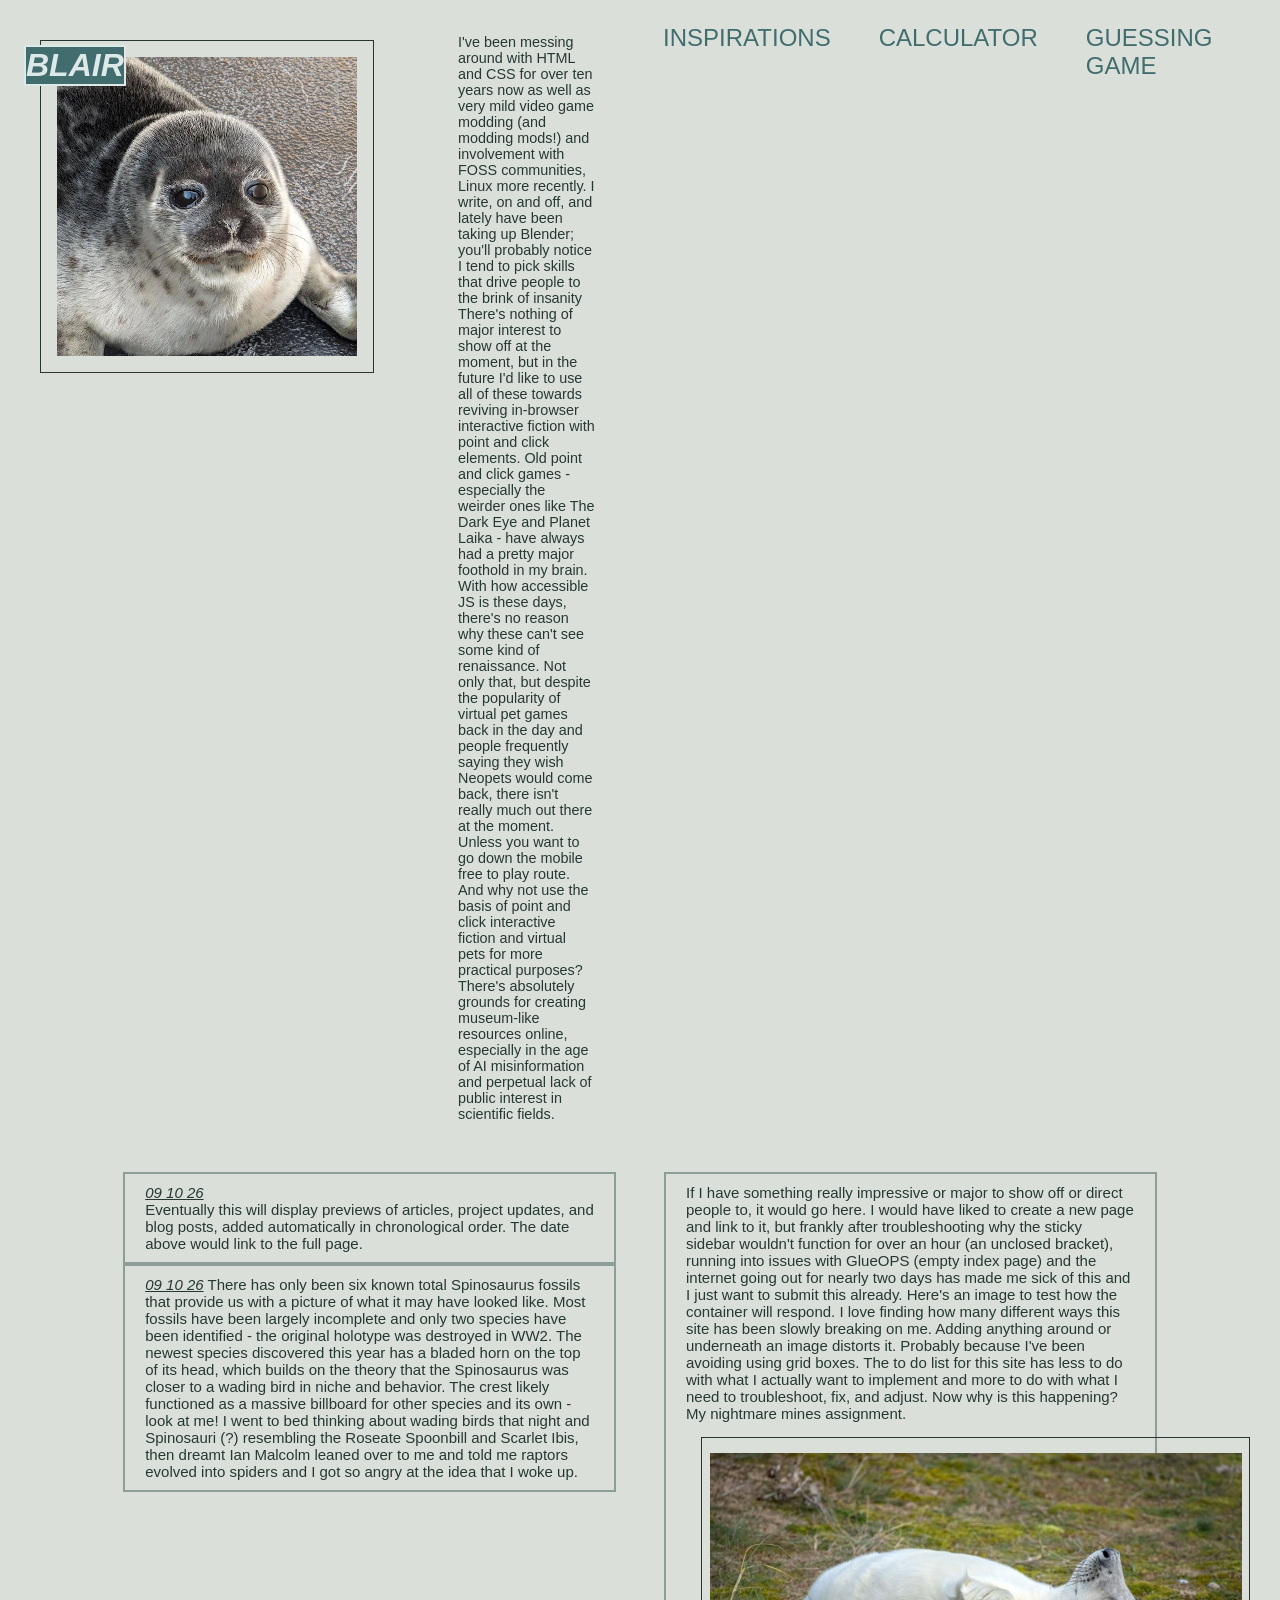
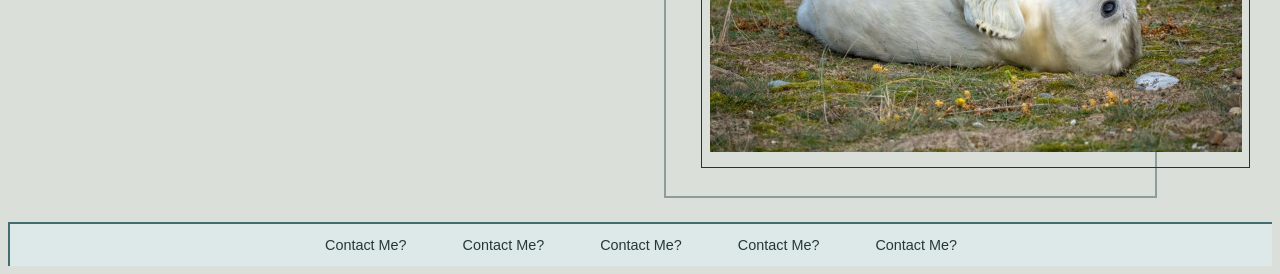
<file: index.html>
<!doctype html>
<html lang="en-US">
<head>
    <meta charset="UTF-8">
    <meta name="viewport" content="width=device-width, initial-scale=1.0" />
    <title>COSC 1350</title>
    <link rel="stylesheet" href="style.css">
</head>
<body>
    <header>
    <div class="heading">
    <div>
        <h1>BLAIR</h1>
        <img
        src="images\yup_face.png"
        alt="A grey and white ringed seal is lying on the ground with the impression of unfocused eyes and a pleasant smile."
        width="300"
        height="299"/></div>
    <div><p>I've been messing around with HTML and CSS for over ten years now as well as very mild video game modding (and modding mods!) and involvement with FOSS communities, Linux more recently. I write, on and off, and lately have been taking up Blender; you'll probably notice I tend to pick skills that drive people to the brink of insanity There's nothing of major interest to show off at the moment, but in the future I'd like to use all of these towards reviving in-browser interactive fiction with point and click elements. Old point and click games - especially the weirder ones like The Dark Eye and Planet Laika - have always had a pretty major foothold in my brain. With how accessible JS is these days, there's no reason why these can't see some kind of renaissance. Not only that, but despite the popularity of virtual pet games back in the day and people frequently saying they wish Neopets would come back, there isn't really much out there at the moment. Unless you want to go down the mobile free to play route. And why not use the basis of point and click interactive fiction and virtual pets for more practical purposes? There's absolutely grounds for creating museum-like resources online, especially in the age of AI misinformation and perpetual lack of public interest in scientific fields.</p></div>
    <div><a href ="inspiration.html">INSPIRATIONS</a></div>
    <div><a href ="calculator.html">CALCULATOR</a></div>
    <div><a href ="guessGame.html">GUESSING GAME</a></div>
    </header>  
    </div>

<main>
    <div class="landing">
        <div>
        <p><span>09 10 26</span>
            <br>
            Eventually this will display previews of articles, project updates, and blog posts, added automatically in chronological order. The date above would link to the full page.</p>
        <p><span>09 10 26</span>
            There has only been six known total Spinosaurus fossils that provide us with a picture of what it may have looked like. Most fossils have been largely incomplete and only two species have been identified - the original holotype was destroyed in WW2. The newest species discovered this year has a bladed horn on the top of its head, which builds on the theory that the Spinosaurus was closer to a wading bird in niche and behavior. The crest likely functioned as a massive billboard for other species and its own - look at me! I went to bed thinking about wading birds that night and Spinosauri (?) resembling the Roseate Spoonbill and Scarlet Ibis, then dreamt Ian Malcolm leaned over to me and told me raptors evolved into spiders and I got so angry at the idea that I woke up.</p>
        </div>
        <div><p>If I have something really impressive or major to show off or direct people to, it would go here. I would have liked to create a new page and link to it, but frankly after troubleshooting why the sticky sidebar wouldn't function for over an hour (an unclosed bracket), running into issues with GlueOPS (empty index page) and the internet going out for nearly two days has made me sick of this and I just want to submit this already. Here's an image to test how the container will respond. I love finding how many different ways this site has been slowly breaking on me. Adding anything around or underneath an image distorts it. Probably because I've been avoiding using grid boxes. The to do list for this site has less to do with what I actually want to implement and more to do with what I need to troubleshoot, fix, and adjust. Now why is this happening? My nightmare mines assignment.
        <img src="images\eraserhead_baby.png"
            alt="A white seal pup lying on its back. The figure resembles eraser head baby."
            height="532"
            width="299">
        </p>
        </div>
    </div>
</main>

<footer>
<div class="footing">
    <p><a href="mailto:blairhuxtable@westernwyoming.edu">Contact Me?</a></p>
    <p><a href="mailto:blairhuxtable@westernwyoming.edu">Contact Me?</a></p>
    <p><a href="mailto:blairhuxtable@westernwyoming.edu">Contact Me?</a></p>
    <p><a href="mailto:blairhuxtable@westernwyoming.edu">Contact Me?</a></p>
    <p><a href="mailto:blairhuxtable@westernwyoming.edu">Contact Me?</a></p>
</div>
</footer>
</main>
</body>
</html>
</file>
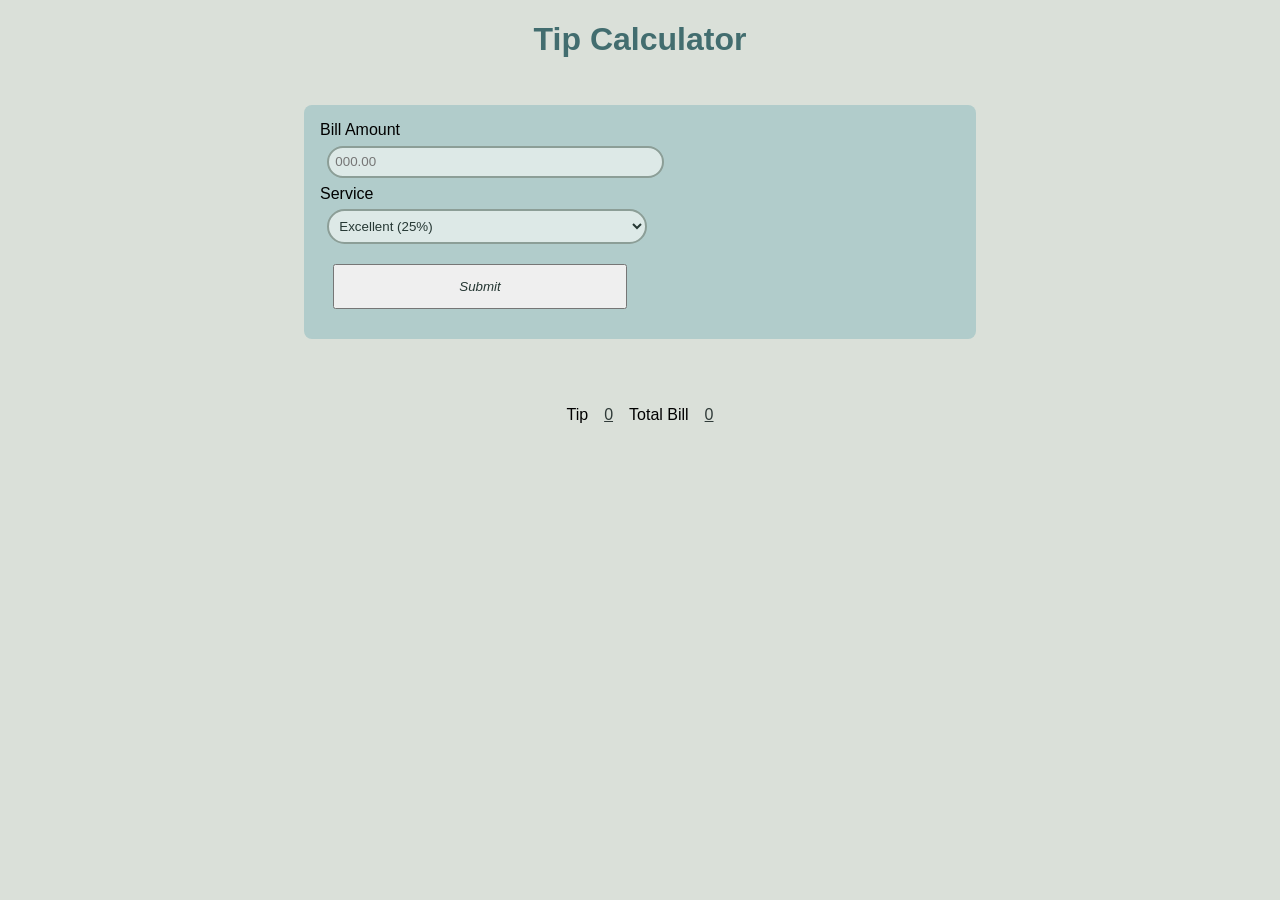
<file: calculator.html>
<!doctype html>
<html lang="en-US">
<head>
    <meta charset="UTF-8">
    <meta name="viewport" content="width=device-width, initial-scale=1.0" />
    <title>COSC 1350</title>
    <link rel="stylesheet" href="calculatorstyle.css">
</head>
<body>

<main>
    <h1>Tip Calculator</h1>

    <div class ="calculator">
    <form action="" id="tipCalc" method="get" onsubmit="tipCalc(event)" onsubmit="return tipCalc()">
        <div class="billamt">
            <label for="Bill Amount">Bill Amount</label><br>
            <input type="number" step="0.01" id="billamt" name="billamnt" placeholder="000.00" required/>
        </div><br>

        <div class="service">
            <label for="Service">Service</label><br>
            <select id="service" name="service" required><br>
                <option value="excellent">Excellent (25%)</option>
                <option value="good">Good (20%)</option>
                <option value="fair">Fair (15%)</option>
                <option value="poor">Poor (10%)</option>
            </select>
        </div><br>

        <button type="submit">Submit</button>
    </form><br>
    
    <div class="output">
        <output form="tipCalc" id="output" name="output" for="billamt+service">
            <label for="tip">Tip</label>
            <p id="tipAmt">0</p>
            <label for="totalBill">Total Bill</label>
            <p id="totalBill">0</p></output>
        </div>
        
</main>
</body>
<script src="calculator.js" defer></script>
</html>
</file>
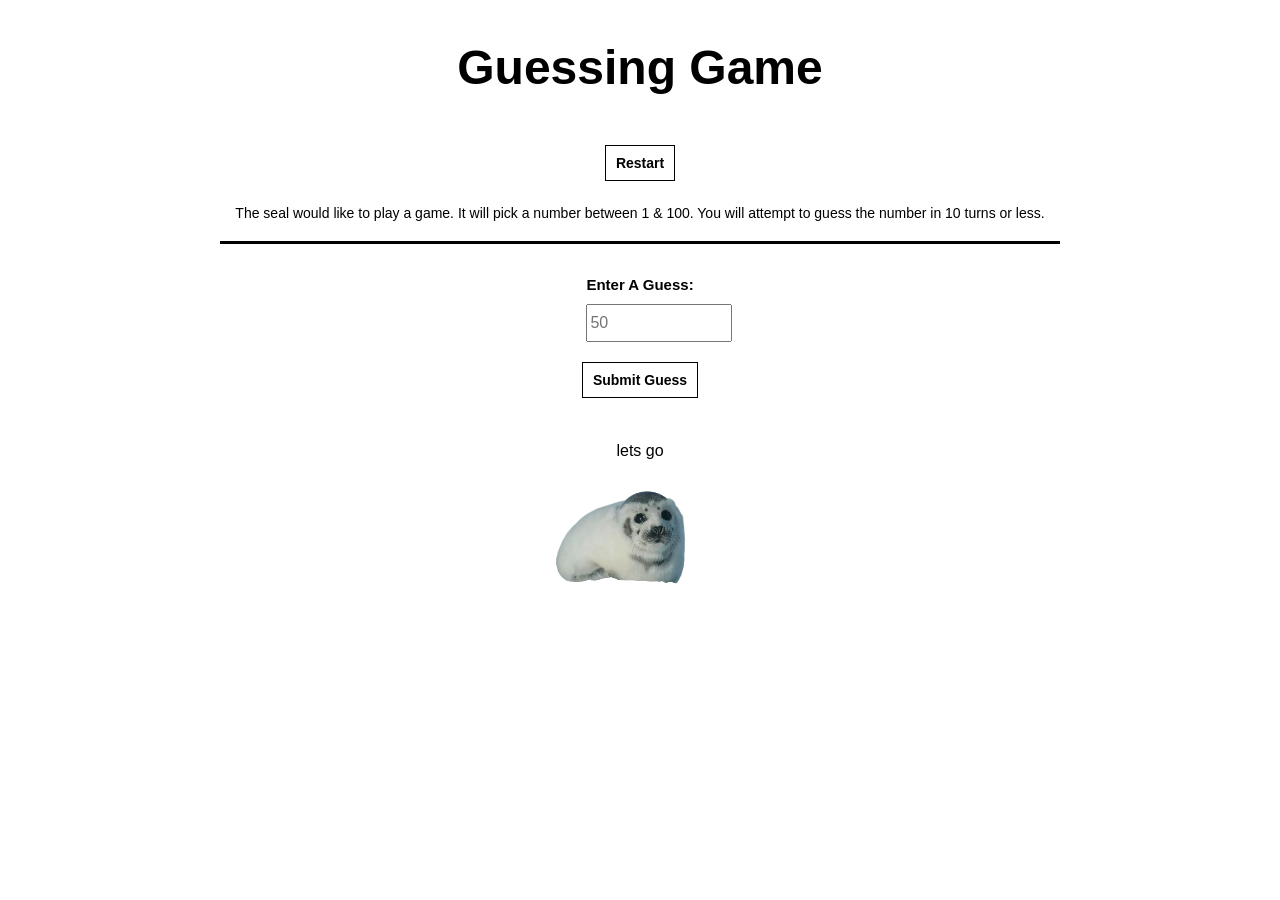
<file: guessGame.html>
<!DOCTYPE html>
<html lang="en">
<head>
    <meta charset="UTF-8">
    <meta name="viewport" content="width=device-width, initial-scale=1.0">
    <title>Guessing Game</title>
    <link rel="stylesheet" href="guessStyle.css">
</head>
<body>
    <h1>Guessing Game</h1>
    <br>
            <button action="" onclick="restartGuess()" id="restart" name="restart" onsubmit="restartGuess(event)">Restart</button>
        <p>The seal would like to play a game. It will pick a number between 1 & 100. You will attempt to guess the number in 10 turns or less.</p>
    <br>
    <form action="" method="get" id="guessGame" onsubmit="guessNumber(event)" onsubmit="return guessNumber()" onclick="sealComment(event)" onclick="">
        <label for="Number Guessing Game">Enter A Guess:</label><br>
        <input type="number" id="guess" name="guess" placeholder="50" min="1" max="100" required/>
        <button type="submit" id="submit" name="submit">Submit Guess</button>
    </form>
    <br>
    <p onclick="" id="sealSpeaking">lets go</p>
        <img id="sealimg" src="images\bald_baby.png"
    alt="a molting baby seal. the coat is white and the top of its head is grey, looking as if the seal is balding."
    width="148"
    height="100">
    <p id="numberInput"></p>
</body>
<script src="guessScript.js" defer></script>
</html>
</file>
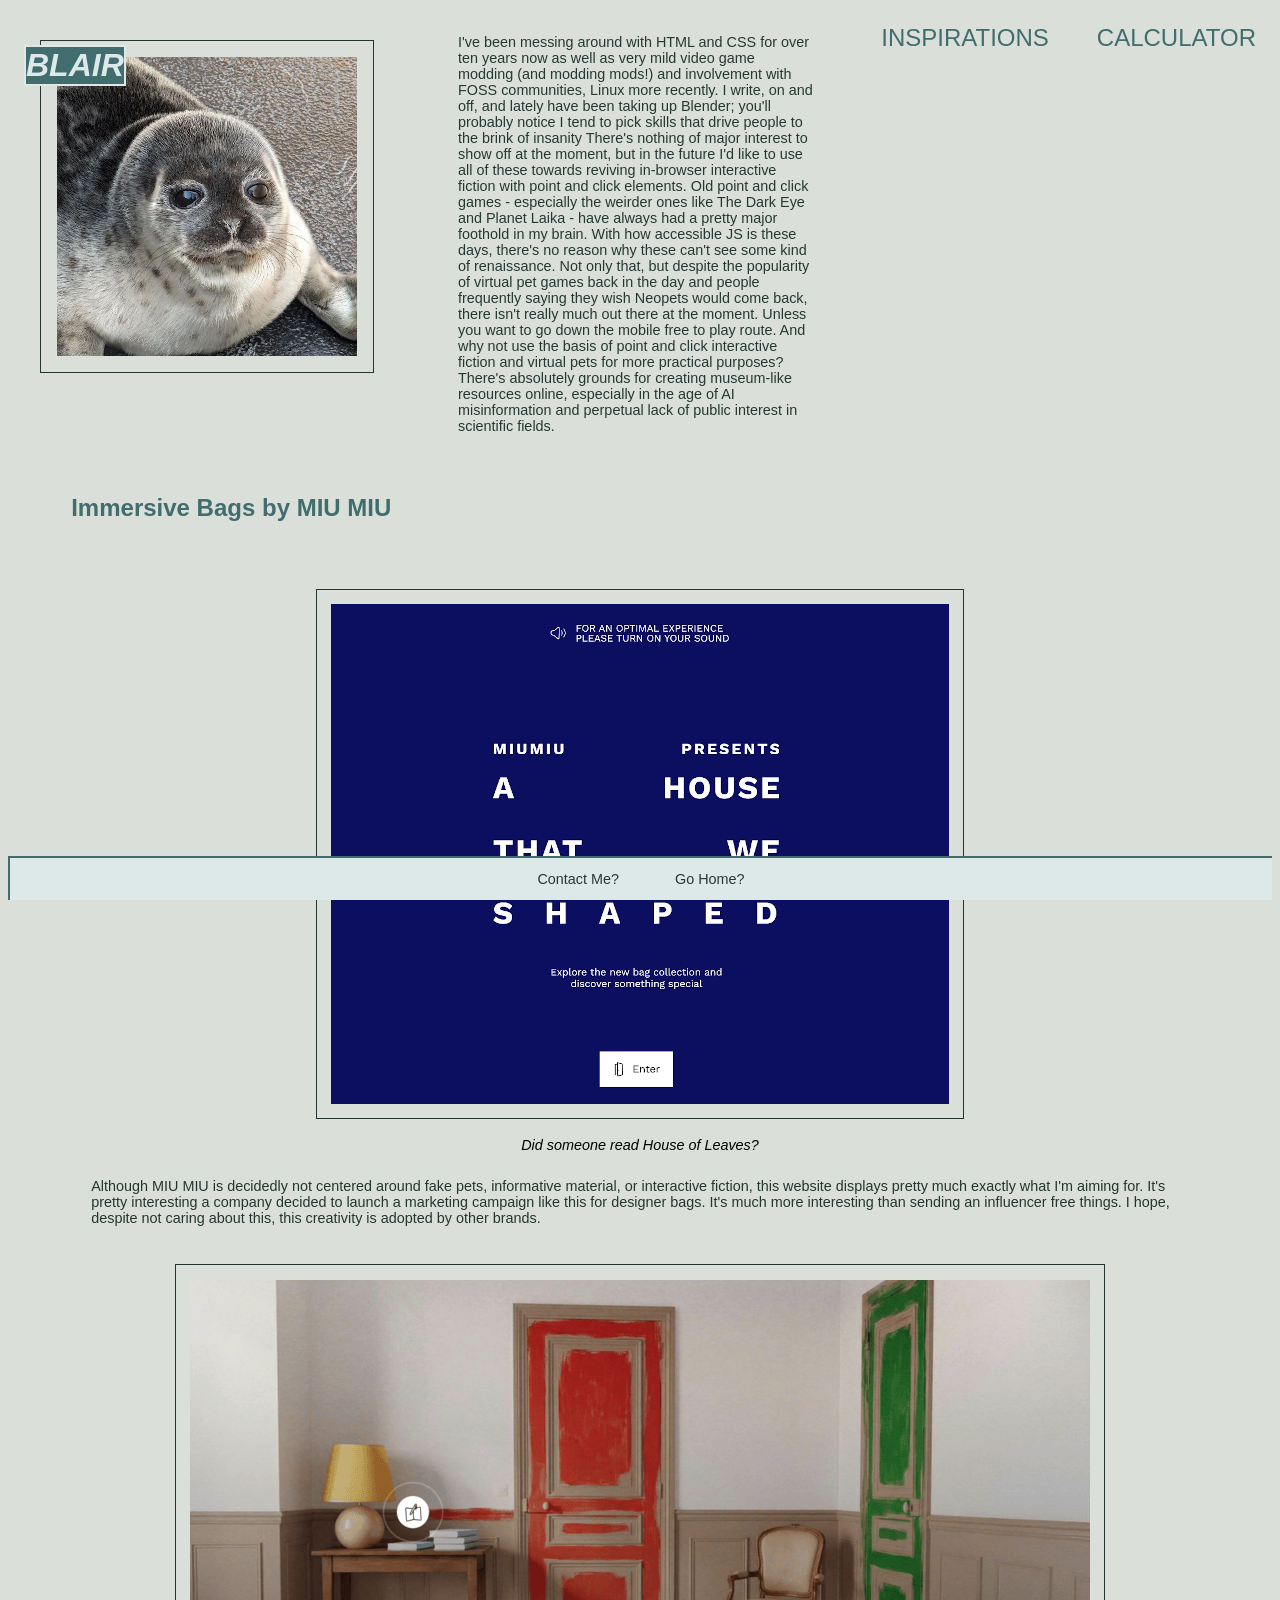
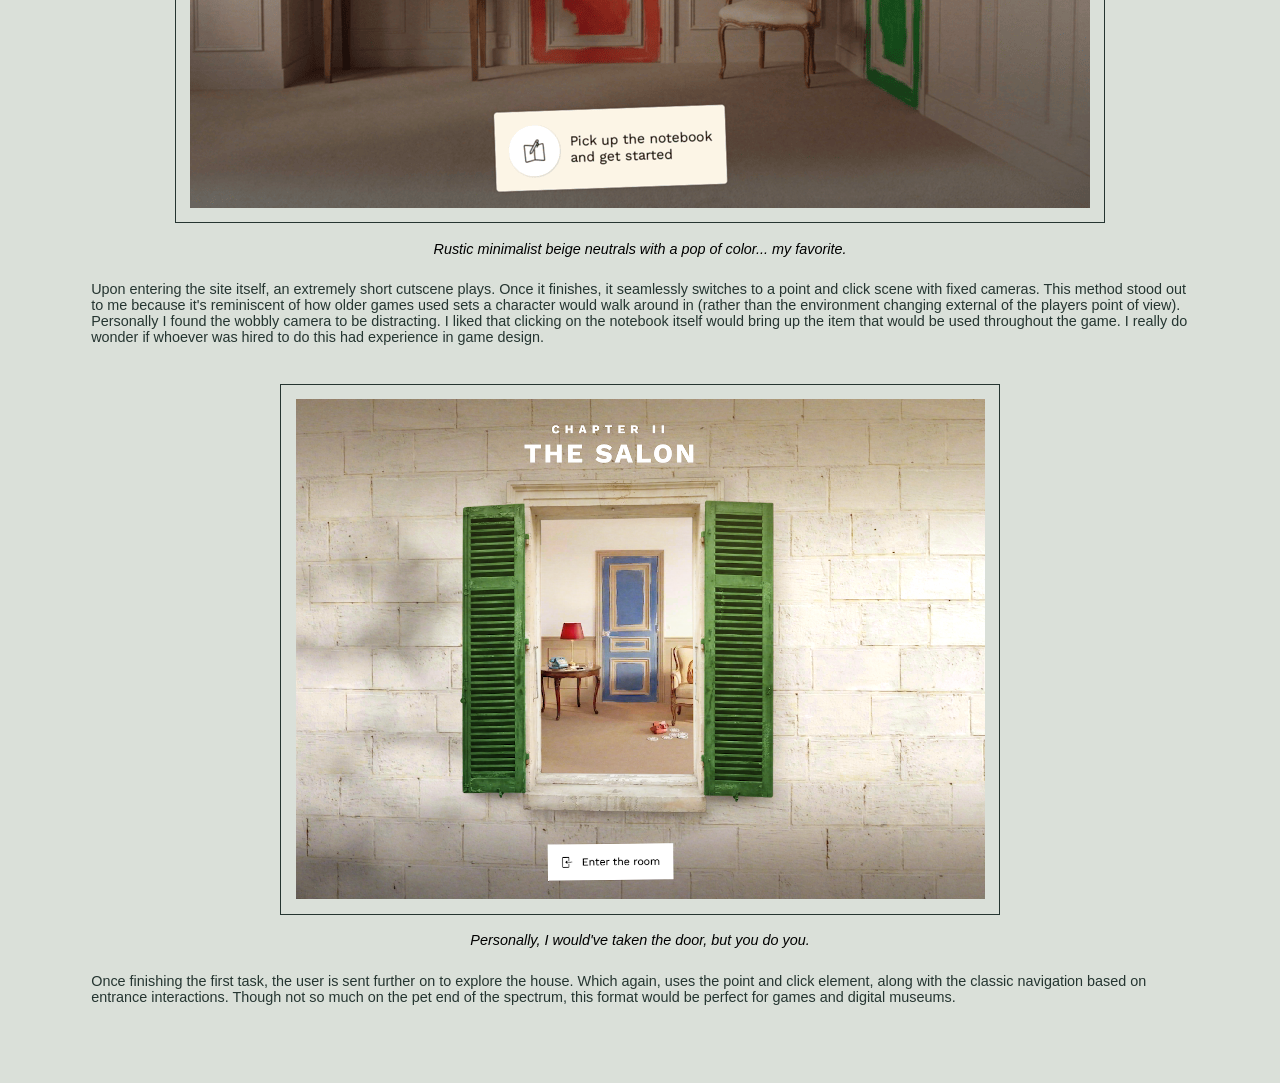
<file: inspiration.html>
<!doctype html>
<html lang="en-US">
<head>
    <meta charset="UTF-8">
    <meta name="viewport" content="width=device-width, initial-scale=1.0" />
    <title>COSC 1350</title>
    <link rel="stylesheet" href="style.css">
</head>
<body>
    <header>
    <div class="heading">
    <div>
        <h1>BLAIR</h1>
        <img
        src="images\yup_face.png"
        alt="A grey and white ringed seal is lying on the ground with the impression of unfocused eyes and a pleasant smile."
        width="300"
        height="299"/></div>
    <div><p>I've been messing around with HTML and CSS for over ten years now as well as very mild video game modding (and modding mods!) and involvement with FOSS communities, Linux more recently. I write, on and off, and lately have been taking up Blender; you'll probably notice I tend to pick skills that drive people to the brink of insanity There's nothing of major interest to show off at the moment, but in the future I'd like to use all of these towards reviving in-browser interactive fiction with point and click elements. Old point and click games - especially the weirder ones like The Dark Eye and Planet Laika - have always had a pretty major foothold in my brain. With how accessible JS is these days, there's no reason why these can't see some kind of renaissance. Not only that, but despite the popularity of virtual pet games back in the day and people frequently saying they wish Neopets would come back, there isn't really much out there at the moment. Unless you want to go down the mobile free to play route. And why not use the basis of point and click interactive fiction and virtual pets for more practical purposes? There's absolutely grounds for creating museum-like resources online, especially in the age of AI misinformation and perpetual lack of public interest in scientific fields.</p></div>
    <div><a href ="inspiration.html">INSPIRATIONS</a></div>
    <div><a href ="calculator.html">CALCULATOR</a></div>
    </header>  
    </div>

<div class="main">
<main>
    <br>
    <h2>Immersive Bags by MIU MIU</h2>
    <br>
    <figure>
    <a href="https://immersivebags.miumiu.com/en/">
    <img
    src="images/miumiu_splash.png"
    alt="A navy splash screen for MIU MIU. In white text, the top reads: For an optimal experience, please turn on your sounds. In larger text, the center of the screen reads: MIU MIU presents A House That We Shaped. The text is styled for each word to stretch out into a box. The smallest text at the bottom reads: Explore the new bag collection and discover something special. And below that, a white button with a door icon reads: Enter."
    width="618"
    height="500" />
    </a>
    <figcaption>Did someone read House of Leaves?</figcaption>
    </figure>
      <p>Although MIU MIU is decidedly not centered around fake pets, informative material, or interactive fiction, this website displays pretty much exactly what I'm aiming for. It's pretty interesting a company decided to launch a marketing campaign like this for designer bags. It's much more interesting than sending an influencer free things. I hope, despite not caring about this, this creativity is adopted by other brands.</p>
    
    <figure>
    <a href="https://immersivebags.miumiu.com/en/">
    <img
    src="images/miumiu_notebook.png"
    alt="A beige and white room with two doors adjacent to each other. On the right side, there is a green door with the paint rubbed off and a chair next to it. In the center is an orange door with similarly rubbed off paint. Next to the orange door is a side table with a circular lamp and a stack of books. An icon of a notebook is hovering above the the notebooks. At the bottom is a box prompt with the same icon. The text reads: Pick up the notebook and get started."
    width="900"
    height="528" />
    </a>
    <figcaption>Rustic minimalist beige neutrals with a pop of color... my favorite.</figcaption>
    </figure>
    <p>Upon entering the site itself, an extremely short cutscene plays. Once it finishes, it seamlessly switches to a point and click scene with fixed cameras. This method stood out to me because it's reminiscent of how older games used sets a character would walk around in (rather than the environment changing external of the players point of view). Personally I found the wobbly camera to be distracting. I liked that clicking on the notebook itself would bring up the item that would be used throughout the game. I really do wonder if whoever was hired to do this had experience in game design.</p>

    <figure>
    <a href="https://immersivebags.miumiu.com/en/">
    <img
    src="images/miumiu_navi.png"
    alt="The screen has moved to a window with greeen shutters with the title: Chapter 2, The Salon. The house is beige. Inside the window, a new room is partially visible. It has a similar layout to the first room, but with a blue door this time. A pastel blue telephone next to a red lamp is on a sidetable. An orange bag sits on the floor with money scattered around it."
    width="689"
    height="500" />
    </a>
    <figcaption>Personally, I would've taken the door, but you do you.</figcaption>
    </figure>
    <p>Once finishing the first task, the user is sent further on to explore the house. Which again, uses the point and click element, along with the classic navigation based on entrance interactions. Though not so much on the pet end of the spectrum, this format would be perfect for games and digital museums.</p>
</div>
</main>

<div class="footing"
<footer>
    <p><a href="mailto:blairhuxtable@westernwyoming.edu">Contact Me?</a></p>
    <p><a href="index.html">Go Home?</a></p>
</footer>
</div>
</body>
</html>
</file>
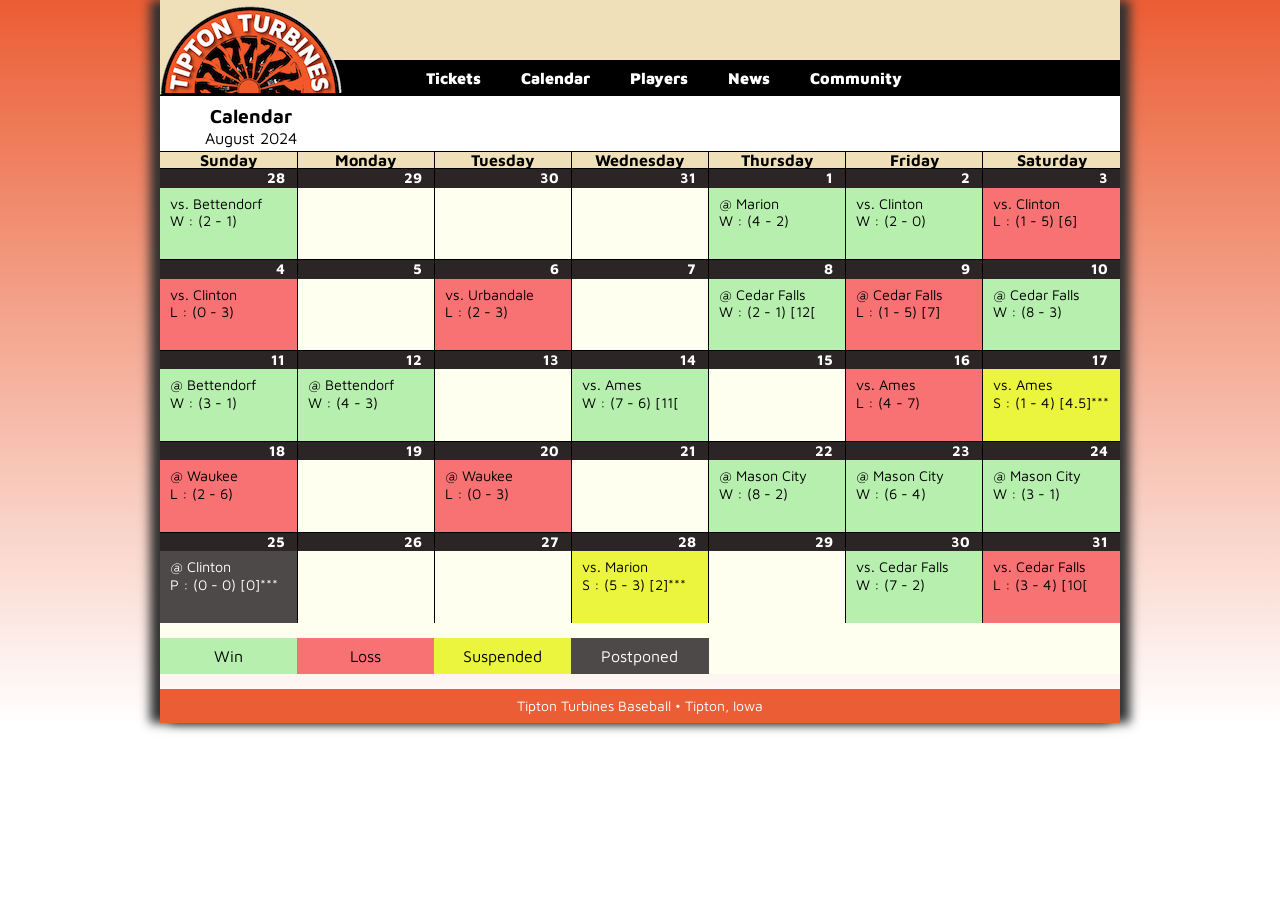
<file: tiptionturbines/js03_txt.html>
<!DOCTYPE html>
<!--
	Student Name:
	File Name:
	Date:
-->
<html>
<head>
   <meta charset="utf-8" />
   <meta name="viewport" content="width=device-width,initial-scale=1.0">
   <title>Tipton Turbines - Calendar</title>
   <link rel="stylesheet" media="screen and (max-device-width: 999px)" href="tthand.css" />
   <link rel="stylesheet" media="screen and (min-device-width: 1000px)" href="turbines.css" />
   <link href="http://fonts.googleapis.com/css?family=Maven+Pro:400,700,900" rel="stylesheet" type="text/css">
</head>

<body>
   <div id="container">
      <header>
         <h1>
            <img src="ttlogo.png" alt="Tipton Turbines" width="182" height="93" title="" />
         </h1>
      </header>
      <nav>
         <ul>
            <li><a href="#">Tickets</a></li>
            <li><a href="#">Calendar</a></li>
            <li><a href="#">Players</a></li>
            <li><a href="#">News</a></li>
            <li><a href="#">Community</a></li>
         </ul>
      </nav>
      <article>
         <h2>Calendar</h2>
         <table id="calendar">
            <caption>August 2024</caption>
            <thead>
               <tr>
                  <th></th>
                  <th></th>
                  <th></th>
                  <th></th>
                  <th></th>
                  <th></th>
                  <th></th>
               </tr>
            </thead>
            <tbody>
               <tr>
						<td id="2024-7-28"><h1>28</h1></td>
						<td id="2024-7-29"><h1>29</h1></td>
						<td id="2024-7-30"><h1>30</h1></td>
						<td id="2024-7-31"><h1>31</h1></td>
						<td id="2024-8-1"><h1>1</h1></td>
						<td id="2024-8-2"><h1>2</h1></td>
						<td id="2024-8-3"><h1>3</h1></td>
               </tr>
               <tr>
						<td id="2024-8-4"><h1>4</h1></td>
						<td id="2024-8-5"><h1>5</h1></td>
						<td id="2024-8-6"><h1>6</h1></td>
						<td id="2024-8-7"><h1>7</h1></td>
						<td id="2024-8-8"><h1>8</h1></td>
						<td id="2024-8-9"><h1>9</h1></td>
						<td id="2024-8-10"><h1>10</h1></td>
					</tr>
               <tr>
						<td id="2024-8-11"><h1>11</h1></td>
						<td id="2024-8-12"><h1>12</h1></td>
						<td id="2024-8-13"><h1>13</h1></td>
						<td id="2024-8-14"><h1>14</h1></td>
						<td id="2024-8-15"><h1>15</h1></td>
						<td id="2024-8-16"><h1>16</h1></td>
						<td id="2024-8-17"><h1>17</h1></td>
					</tr>
               <tr>
						<td id="2024-8-18"><h1>18</h1></td>
						<td id="2024-8-19"><h1>19</h1></td>
						<td id="2024-8-20"><h1>20</h1></td>
						<td id="2024-8-21"><h1>21</h1></td>
						<td id="2024-8-22"><h1>22</h1></td>
						<td id="2024-8-23"><h1>23</h1></td>
						<td id="2024-8-24"><h1>24</h1></td>
					</tr>
               <tr>
						<td id="2024-8-25"><h1>25</h1></td>
						<td id="2024-8-26"><h1>26</h1></td>
						<td id="2024-8-27"><h1>27</h1></td>
						<td id="2024-8-28"><h1>28</h1></td>
						<td id="2024-8-29"><h1>29</h1></td>
						<td id="2024-8-30"><h1>30</h1></td>
						<td id="2024-8-31"><h1>31</h1></td>
					</tr>
            </tbody>

				<tfoot>
					<tr>
						<td> Win </td>
						<td> Loss </td>
						<td> Suspended </td>
						<td> Postponed </td>
					</tr>
				</tfoot>
         </table>
      </article>
      <footer>
         <p>Tipton Turbines Baseball &bull; Tipton, Iowa</p>
      </footer>
   </div>
</body>
<script src="js03_txt.js" defer></script>
<script src="schedule.js" defer></script>
</html>
</file>
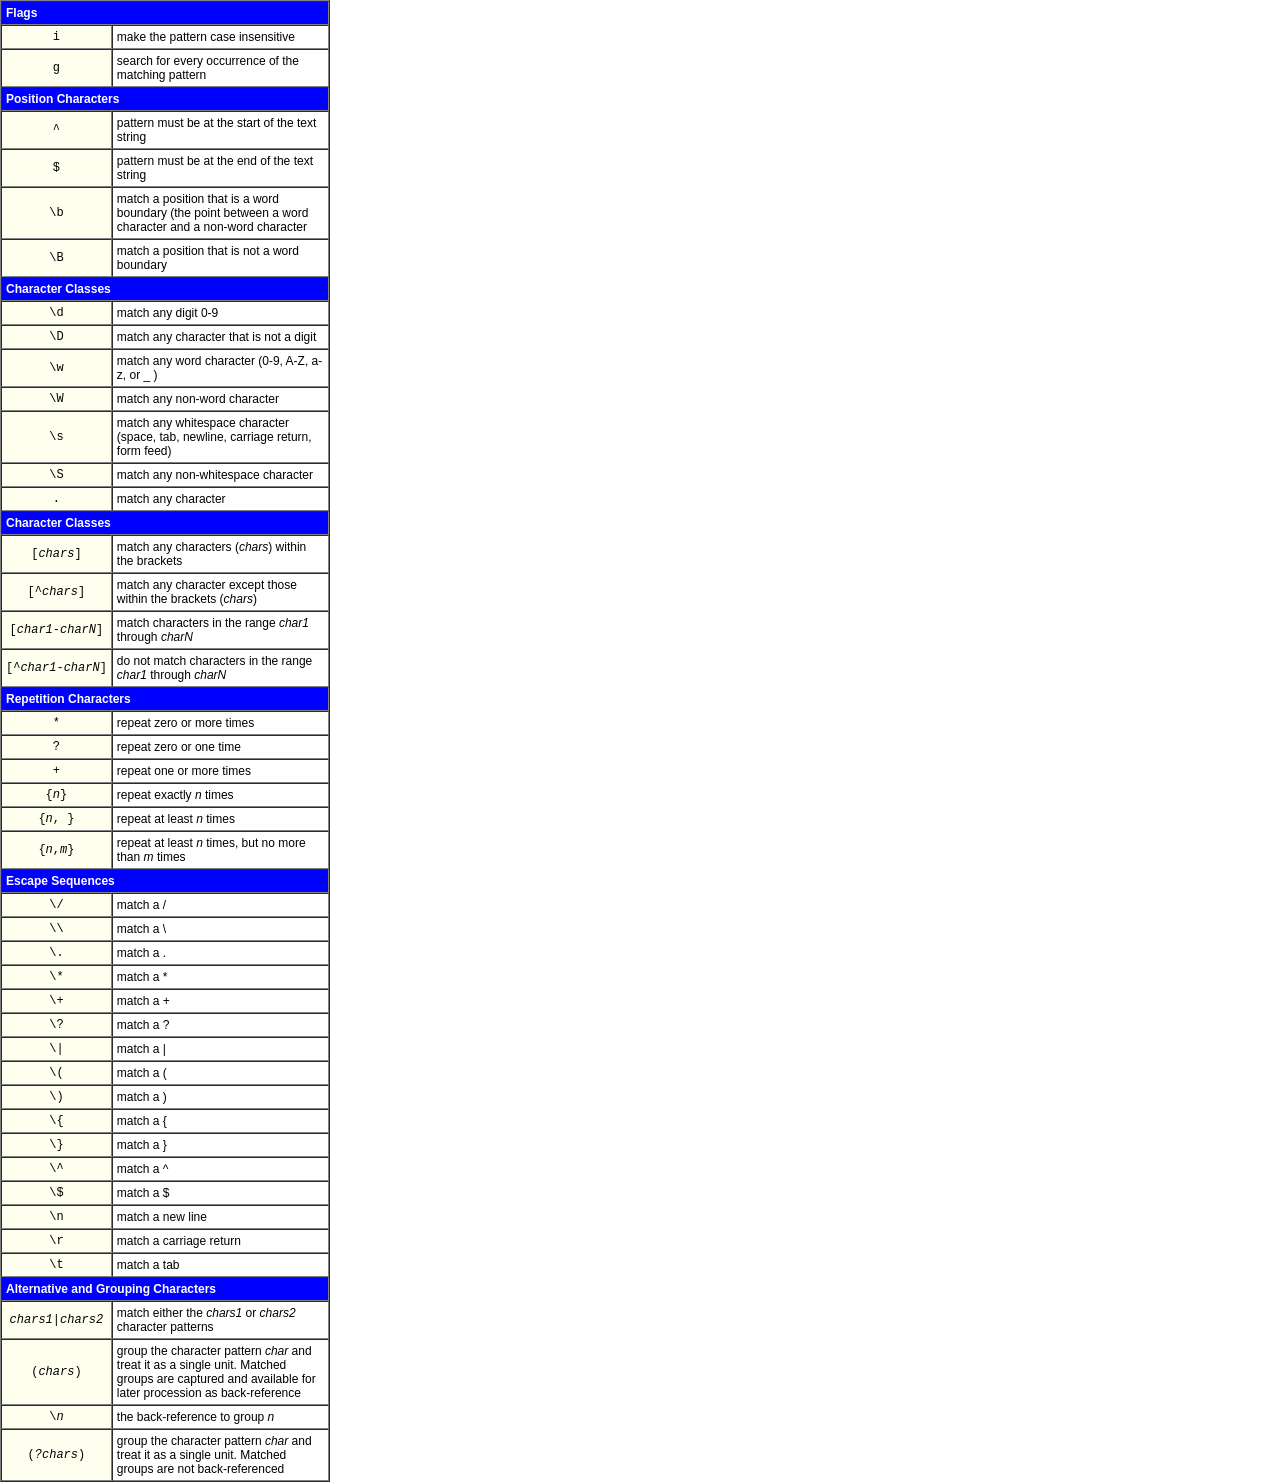
<file: yeehawestern/cosc1350fa25/COSC1350/m10/demo_regcodes.html>
<html>
<head>
<!-- 
   JavaScript 7th Edition
   Chapter 7


   Filename: demo_regcodes.html
-->
<title>Regular Expression Demo</title>
<style>
   body {margin:0px}
   table {width: 330px; font-family: Arial, Helvetica, sans-serif; color: black;
          font-size: 9pt}
   th {text-align: left; color: white; background-color: blue}
   .code {background-color: ivory; text-align: center; font-family: Courier New, monospace;
          color: black}
</style>
</head>

<body>
<table border="1" cellpadding="4" cellspacing="0">
<tr><th colspan="2">Flags</th></tr>
<tr><td class="code">i</td><td class="des">make the pattern case insensitive</td></tr>
<tr><td class="code">g</td><td class="des">search for every occurrence of the matching pattern</td></tr>

<tr><th colspan="2">Position Characters</th></tr>
<tr><td class="code">^</td><td class="des">pattern must be at the start of the text string</td></tr>
<tr><td class="code">$</td><td class="des">pattern must be at the end of the text string</td></tr>
<tr><td class="code">\b</td><td class="des">match a position that is a word boundary (the point between a word character and
a non-word character</td></tr>
<tr><td class="code">\B</td><td class="des">match a position that is not a word boundary</td></tr>

<tr><th colspan="2">Character Classes</th></tr>
<tr><td class="code">\d</td><td class="des">match any digit 0-9</td></tr>
<tr><td class="code">\D</td><td class="des">match any character that is not a digit</td></tr>
<tr><td class="code">\w</td><td class="des">match any word character (0-9, A-Z, a-z, or _ )</td></tr>
<tr><td class="code">\W</td><td class="des">match any non-word character</td></tr>
<tr><td class="code">\s</td><td class="des">match any whitespace character (space, tab, newline, carriage return, form feed)</td></tr>
<tr><td class="code">\S</td><td class="des">match any non-whitespace character</td></tr>
<tr><td class="code">.</td><td class="des">match any character</td></tr>
</td></tr>

<tr><th colspan="2">Character Classes</th></tr>
<tr><td class="code">[<i>chars</i>]</td><td class="des">match any characters (<i>chars</i>) within the brackets</td></tr>
<tr><td class="code">[^<i>chars</i>]</td><td class="des">match any character except those within the brackets (<i>chars</i>)
<tr><td class="code">[<i>char1</i>-<i>charN</i>]</td><td class="des">match characters in the range <i>char1</i> through <i>charN</i></td></tr>
<tr><td class="code" nowrap="nowrap">[^<i>char1</i>-<i>charN</i>]</td><td class="des">do not match characters in the range <i>char1</i> through <i>charN</i></td></tr>

<tr><th colspan="2">Repetition Characters</th></tr>
<tr><td class="code">*</td><td class="des">repeat zero or more times</td></tr>
<tr><td class="code">?</td><td class="des">repeat zero or one time</td></tr>
<tr><td class="code">+</td><td class="des">repeat one or more times</td></tr>
<tr><td class="code">{<i>n</i>}</td><td class="des">repeat exactly <i>n</i> times</td></tr>
<tr><td class="code">{<i>n</i>, }</td><td class="des">repeat at least <i>n</i> times</td></tr>
<tr><td class="code">{<i>n</i>,<i>m</i>}</td><td class="des">repeat at least <i>n</i> times, but no more than <i>m</i> times</td></tr>

<tr><th colspan="2">Escape Sequences</th></tr>
<tr><td class="code">\/</td><td class="des">match a /</td></tr>
<tr><td class="code">\\</td><td class="des">match a \</td></tr>
<tr><td class="code">\.</td><td class="des">match a .</td></tr>
<tr><td class="code">\*</td><td class="des">match a *</td></tr>
<tr><td class="code">\+</td><td class="des">match a +</td></tr>
<tr><td class="code">\?</td><td class="des">match a ?</td></tr>
<tr><td class="code">\|</td><td class="des">match a |</td></tr>
<tr><td class="code">\(</td><td class="des">match a (</td></tr>
<tr><td class="code">\)</td><td class="des">match a )</td></tr>
<tr><td class="code">\{</td><td class="des">match a {</td></tr>
<tr><td class="code">\}</td><td class="des">match a }</td></tr>
<tr><td class="code">\^</td><td class="des">match a ^</td></tr>
<tr><td class="code">\$</td><td class="des">match a $</td></tr>
<tr><td class="code">\n</td><td class="des">match a new line</td></tr>
<tr><td class="code">\r</td><td class="des">match a carriage return</td></tr>
<tr><td class="code">\t</td><td class="des">match a tab</td></tr>

<tr><th colspan="2">Alternative and Grouping Characters</th></tr>
<tr><td class="code"><i>chars1</i>|<i>chars2</i></td><td class="des">match either the <i>chars1</i> or <i>chars2</i> character patterns</td></tr>
<tr><td class="code">(<i>chars</i>)</td><td class="des">group the character pattern <i>char</i> and treat it as a single unit. Matched groups are captured and available for later procession as back-reference</td></tr>
<tr><td class="code">\<i>n</i></td><td class="des">the back-reference to group <i>n</i></td></tr>
<tr><td class="code">(<i>?chars</i>)</td><td class="des">group the character pattern <i>char</i> and treat it as a single unit. Matched groups are not back-referenced</td></tr>
</table>
</body>
</html>
</file>
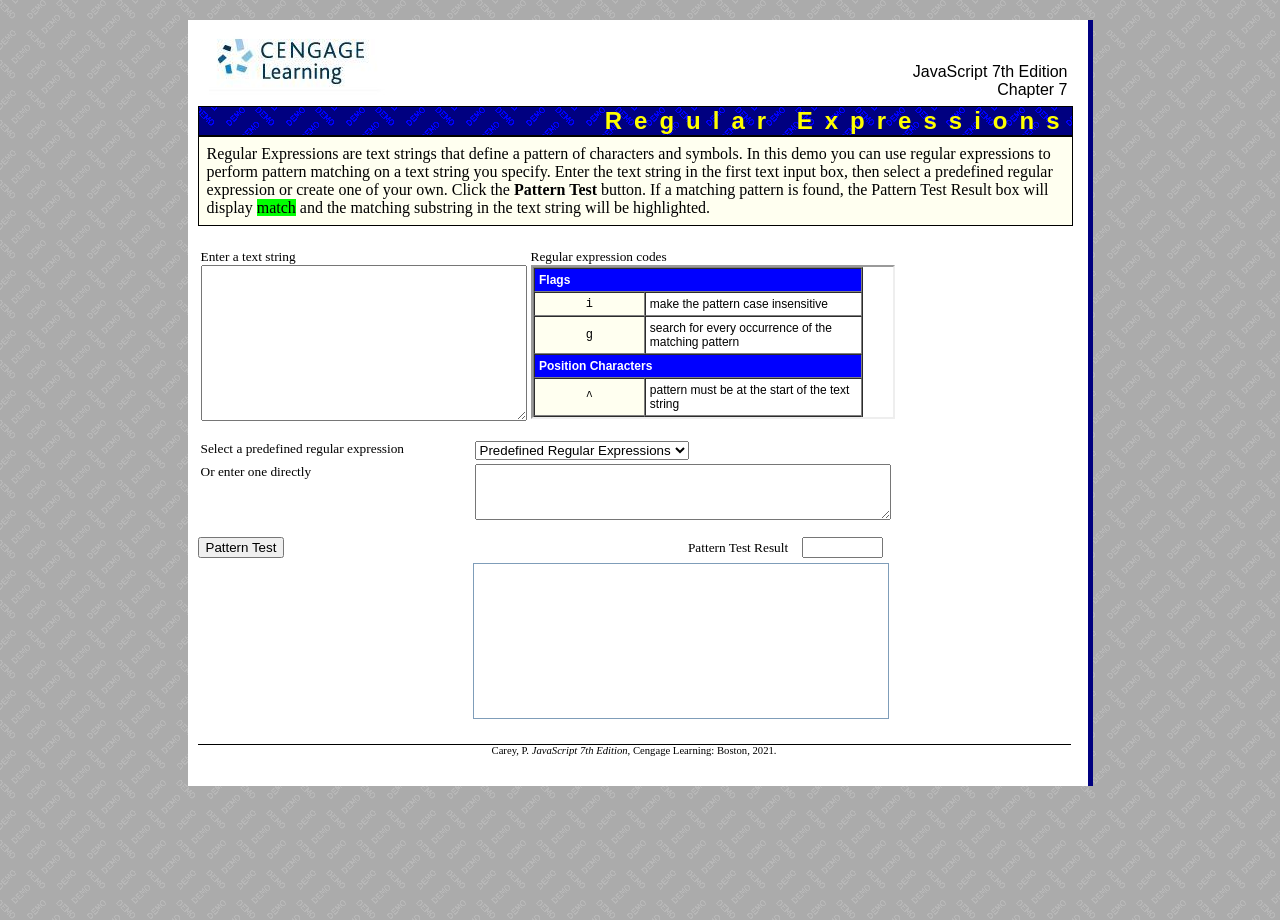
<file: yeehawestern/cosc1350fa25/COSC1350/m10/demo_regexp.html>
<!DOCTYPE html>
<html>
<head>
<!-- 
   JavaScript 7th Edition
   Chapter 7


   Filename: demo_regexp.html
-->
<title>Regular Expression Demo</title>
<style type="text/css">

/* use for all demo pages */
   html       {height: 100%}
   body       {background-color: white; background-image: url(demo2.gif); margin: 0px; 
               width: 100%; height: 100%; margin-top: 20px;}
   #demo_page {background-color: white; 
               border-right: 5px solid rgb(0,0,128);
               width: 900px; padding-bottom: 15px; height: 100%;
               min-height: 100%; 
			   position: relative;
			   margin: 0px auto;
			   height: 100%;}
			   
   * html #demo_page {height: 100%}

   #demo_intro {width: 100%; position: relative; margin: 0px 10px}
   #demo_intro table {margin: 0px; padding: 0px; border: 0px; width: 97%}
   #demo_intro table td {vertical-align: bottom; padding-bottom: 5px}
   #h2heading {color:yellow; background-image: url(demo.gif); letter-spacing: 0.5em; 
               font-family: Arial, Helvetica, sans-serif; width: 97%; 
               font-size: 1.5em; margin: 0px; text-align: right; 
               border: 1px solid black}

   #para      {font-size: 1em; border: 1px solid black; width: 97%;
               background-color: ivory}
   #para p    {margin: 8px}

   #demo_container {position: relative; top: 10px; left: 0px; width: 100%;
                    margin: 0px 10px}
   #demo_footer {text-align: center; font-size: 8pt; border-top: 1px solid black; 
                 margin: 25px 10px; width: 97%; clear: left; position: relative;
                 top: 10px; left: 0px}
   span.btitle {font-style: italic}

/* styles specific to this demo */

   table {margin-top: 10px; font-size: 10pt; margin-bottom: 10px}
   td {vertical-align: top}
   .tdlab {width: 270px}

   #pbutton {width: 275px; float: left}
   #pretest {width: 410px; float: left; font-size: 10pt; margin-bottom: 5px; text-align: right}
   #matches {width: 410px; height: 150px; overflow:auto; font-size: 10pt; font-family: Courier New, monospace;
             border: 1px solid rgb(127,157,185); padding: 2px; margin-top: 3px; margin-left: 275px; clear: left}
   span.rmatch {background-color:red; color: white}
   #sample {width: 320px; height: 150px}

   #regcodes {width: 360px; height: 150px}
   #regtxt {width: 410px; height: 50px; font-family: Courier New, monospace; font-size: 9pt}
   #retest {margin-left: 10px}
   .goodmatch {color:black; background-color: rgb(0,255,0)}
   .badmatch {color: white; background-color: red}

</style>

<script type="text/javascript">

function checkIt() {
reform=document.rform;
teststring = reform.sample.value;
eval("re="+reform.regtxt.value);
outmatch="";
foundMatch = re.exec(teststring);
if (foundMatch) {
   reform.retest.value="match";
   reform.retest.className="goodmatch";
   if (re.global) {
     start = new Array();
     stop = new Array();
     i=0;
     while(foundMatch) {
        start[i]=foundMatch.index;
        stop[i]=start[i]+foundMatch[0].length-1;
        i++;
        foundMatch = re.exec(teststring);
     }
     for (i=0; i<teststring.length;i++) {
        if (matchval(i,start)) outmatch+="<span class='rmatch'>";
       outmatch+=teststring.charAt(i);
        if (matchval(i,stop)) outmatch+="</span>"; 
     }
   } else {
      for (i=0; i<teststring.length;i++) {
        if (i==foundMatch.index) outmatch+="<span class='rmatch'>";
        outmatch+=teststring.charAt(i);
        if (i==foundMatch.index+foundMatch[0].length-1) outmatch+="</span>";
      }
   }
} else {
   reform.retest.value="no match";
   reform.retest.className="badmatch";
   outmatch=teststring;
}
   document.getElementById("matches").innerHTML=outmatch;
}

function matchval(x, xArray) {
   for (k=0;k<xArray.length;k++) {
      if (xArray[k]==x) return true;
   }
   return false;
}

function transfercode() {
   i=document.rform.regsamp.selectedIndex;
   document.rform.regtxt.value=document.rform.regsamp.options[i].value;
}

function resetresult() {
   document.getElementById("matches").innerHTML="";
   document.rform.retest.value="";
   document.rform.retest.className="";
}

function handleError() {
   alert("ERROR. You may have entered an improper regular expression");
   return true;
}

window.onerror=handleError;

</script>

</head>

<body>
<form id="rform" name="rform">
<div id="demo_page">

<div id="demo_intro">
   <table>
   <tr><td style="width: 40%"><img src="cengage.jpg" alt="Course Technology Cengage Learning" /></td>
       <td style="width: 60%; text-align:right; font-family: Arial, Helvetica, sans-serif; font-size: 1.2em">
          JavaScript 7th Edition<br />Chapter 7
   </td></tr>
   </table>

   <h2 id="h2heading">Regular Expressions </h2>
   <div id="para">
   <p>Regular Expressions are text strings that define a pattern of characters and symbols.
In this demo you can use regular expressions to perform pattern matching on a text string you specify.
Enter the text string in the first text input box, then select a predefined regular expression or 
create one of your own. Click the <b>Pattern Test</b> button. If a matching pattern is found,
the Pattern Test Result box will display <span class="goodmatch">match</span> and the matching 
substring in the text string will be highlighted.
   </p>
   </div>
</div>

<div id="demo_container">
<table><tr>
<td>
Enter a text string<br />
<textarea id="sample" name="sample"></textarea>
</td><td>
Regular expression codes<br />
<iframe src="demo_regcodes.html" id="regcodes" tabindex="-1"></iframe>
</td></table>

<table><tr>
<td class="tdlab">Select a predefined regular expression</td>
<td><select id="regsamp" name="regsamp" onchange="transfercode()">
      <option value="">Predefined Regular Expressions</option>
      <option value="/^\d{5}$/">5-digit zip code</option>
      <option value="/^\d{5}-\d{4}$/">9-digit zip code</option>
      <option value="/^\d{5}(-\d{4})?$/">zip code (either style)</option>
      <option value="/^\d{3}[\s.\-]?\d{4}$/">phone number (no area code)</option>
      <option value="/^(\(\d{3}\)\s*)?\d{3}[\s-]?\d{4}$/">phone number + area code</option>
      <option value="/^(0?[1-9]|1[0-2])\/(0?[1-9]|[1-2][0-9]|3[01])\/(19|20)\d{2}$/">date (mm/dd/yyyy)</option>
      <option value="/^(0?[1-9]|1[0-2])\/(0?[1-9]|[1-2][0-9]|3[01])\/\d{2}$/">date (mm/dd/yy)</option>
      <option value="/^(19|20)\d{2}-(0?[1-9]|1[0-2])-(0?[1-9]|[1-2][0-9]|3[01])$/">date (yyyy-mm-dd)</option>
      <option value="/^(19|20)\d{2}-(Jan|Feb|Mar|Apr|May|Jun|Jul|Aug|Sep|Oct|Nov|Dec)-(0?[1-9]|[1-2][0-9]|3[01])$/">date (yyyy-Mon-dd)</option>
      <option value="/^(Jan|Feb|Mar|Apr|May|Jun|Jul|Aug|Sep|Oct|Nov|Dec)\s([1-9]|[1-2][0-9]|3[01]),\s?(19|20)\d{2}$/">date (Mon dd, yyyy)</option>
      <option value="/^([1-9]|1[0-2]):[0-5][0-9]\s?(a|p)\.?m\.?$/">12-hour time (hh:mm am/pm)</option>
      <option value="/^([1-9]|1[0-2]):[0-5][0-9]:[0-5][0-9]\s?(a|p)\.?m\.?$/">12-hour time (hh:mm:ss am/pm)</option>
      <option value="/^([1-9]|1[0-9]|2[0-3]):[0-5][0-9]$/">24-hour time (hh:mm)</option>
      <option value="/^([1-9]|1[0-9]|2[0-3]):[0-5][0-9]:[0-5][0-9]$/">24-hour time (hh:mm:ss)</option>
      <option value="/^\w[-._\w]*\w@\w[-._\w]*\w\.\w{2,8}$/">e-mail address</option>
      <option value="/^(ftp|file|https?):\/\/([-\w\.]+)+(:\d+)?(\/([\w\/_\.]*(\?\S+)?)?)?$/">URL</option>
      <option value="/^\$?\d+\.\d{2}$/">Currency value (d.dd or $d.dd)</option>
      <option value="/^(1[0-1]\d|\d{1,2})$/">Age (from 0 to 119)</option>
      <option value="/^4\d{14,15}$/">Visa card</option>
      <option value="/^5[1-5]\d{14}$/">MasterCard</option>
      <option value="/^3[47]\d{13}$/">American Express card</option>
      <option value="/^(30[0-5]|360|380)\d{11}$/">Diners Club card</option>
      <option value="/^6011\d{12}$/">Discover card</option>
   </select>
</td></tr><tr>
<td class="tdlab">Or enter one directly</td>
<td><textarea id="regtxt" name="regtxt" onchange="resetresult()" /></textarea></td>
</tr></table>
<div id="pbutton">
   <input type="button" id="checkb" name="checkb" value="Pattern Test" onclick="checkIt()" />
</div>
<div id="pretest">
   Pattern Test Result <input id="retest" name="retest" size="8" />
</div>
<div id="matches">
</div>
</div>

<div id="demo_footer">
  Carey, P.
  <span class="btitle">JavaScript 7th Edition</span>,
  Cengage Learning: Boston, 2021.
</div>

</div>
</form>
</body>
</html>
</file>
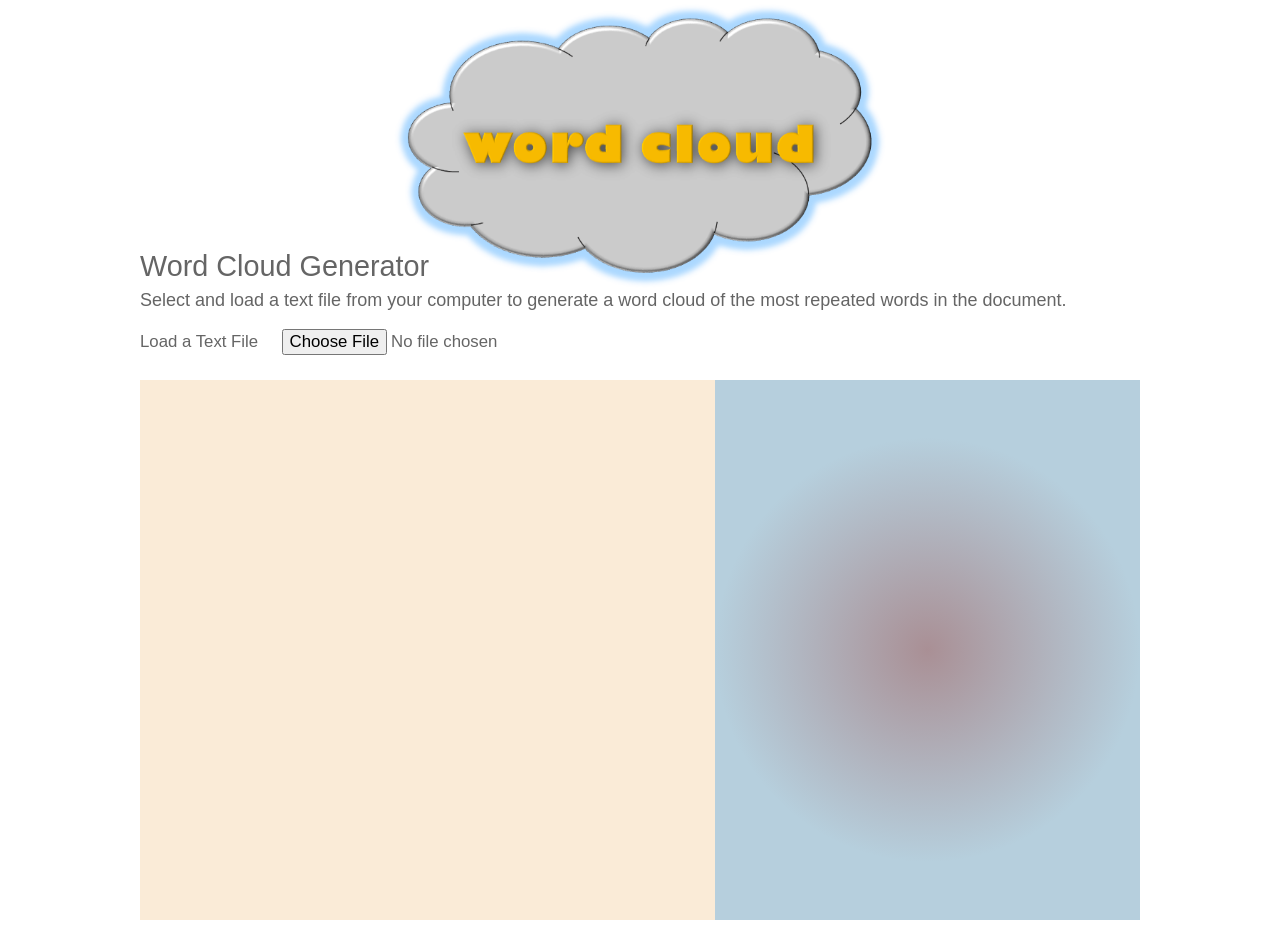
<file: yeehawestern/cosc1350fa25/COSC1350/m10/js07_txt.html>
<!DOCTYPE html>
<html>
<head>
   <!--
      JavaScript 7th Edition
      Chapter 7
      Chapter Case

      Author: Blair Kovacs
      Date:   10/22/26

      Filename: js07.html
   -->
   <meta charset="utf-8" />
   <meta name="viewport" content="width=device-width,initial-scale=1.0">
   <title>Chapter 7 Case Problem: Word Cloud</title>
   <link rel="stylesheet" href="styles.css" />
</head>

<body>
   <header>
      <img src="wordcloud.png" alt="wordcloud" />
   </header>
   
   <article id="wc_intro">
      <h1>Word Cloud Generator</h1>
      <p>Select and load a text file from your computer to generate a word
         cloud of the most repeated words in the document.</p>
      <label for="getFile">Load a Text File</label>
      <input id="getFile" type="file" />
   </article>
   
   <div id="wc_output">
      <article id="wc_document"></article> 
      <aside id="wc_cloud"></aside>      
   </div>


</body>
<script src="js07_txt.js" defer></script>
</html>
</file>
<file: style.css>
/* TODO
[ ] find someone to look this over and provide feedback
[X] fix overlap on .heading h1 and p when the window shrinks
[X] change the landing page from flex to grid
  [X] change content pages from flex to grid
[X] apply an overflow function to the landing page (after grids have been implemented)
[X] figure out why the heading links won't cooperate
[X] correct landing page image alignment
[ ] force footer to stick to the bottom of the page no matter content length
    [ ] restyle footer buttons
    [ ] fix submit button
[X] a better overflow for the header
    [ ] force scroll on header content height when window changes size
    [ ] force fit on header content width when window changes size
    [ ] make sure this is reflected in media queries
[X] border for each landing grid column
[ ] convert recent box into a feed
    [ ] implement widgets and previews
    [ ] see if it's possible to convert this into auto behavior ^^
    [ ] div box of its own? 
[ ] center images in landing page boxes
    [ ] figure out why figures break images in the landing page
    [ ] resize images in landing page boxes when window changes size
[ ] update media queries
[ ] implement container queries
[ ] visually interesting
      [ ] favicon
      [ ] layer landing page box titles in between border ---like this---
      [ ] add border and unique header color
      [ ] center sticky smaller image in the header that acts as a popup nav sidebar thing 
      [ ] look at more sites for layout ideas 
      [ ] visual division of content, header, etc */

/* general */

body {
  background-color: #dae0d9;
}

p, ul {
  margin: 0;
  font-family: 'Lucida Sans', 'Lucida Sans Regular', 'Lucida Grande', 'Lucida Sans Unicode', Geneva, Verdana, sans-serif;
  padding: 10px 20px;
  font-size: .9em;
  color: #253531;
}

span {
  font-family: 'Lucida Sans', 'Lucida Sans Regular', 'Lucida Grande', 'Lucida Sans Unicode', Geneva, Verdana, sans-serif;
  font-style: oblique;
  text-decoration: underline;
}

img {
  margin: 1em;
  padding: 1em;
  border: solid 1px #253531;
}

/* heading */

.heading {
  display: grid;
  grid-template-columns: 20% 50% 20% (auto-fill, minmax(1fr));
  grid-auto-flow: column;
  margin: .5em;
  padding: 1em .5em;
  gap: 3em;
  justify-self: stretch;
  align-self: center;
  max-width: 40% 40%;
  max-height: fit-content(30%);
  overflow-y: scroll;
  overflow-x: scroll;
}

.heading img {
  position: relative;
}

.heading h1 {
  position: absolute;
  z-index: 4;
  font-family: Verdana, Geneva, Tahoma, sans-serif;
  font-style: oblique;
  background-color: #426d6f;
  color: #dde9e9;
  border: solid 2px #dde9e7;
}

.heading p {
  position: relative;
  box-sizing: border-box;
  font-size: .9rem;
  color: #263834;
}

.heading a:link {
  font-size: 1.5em;
  font-family: Verdana, Geneva, Tahoma, sans-serif;
  color: #426d6f;
}

  .heading a:hover {
  color: #728984;
  text-decoration: underline;
}

/* footer */

.footing {
  display: flex;
  position: sticky;
  bottom: 0%;
  align-self: auto;
  flex-direction: row;
  justify-content: center;
  align-items: center;
  gap: 1rem;
  background-color: #dde9e9;
  padding: .2em;
  border-top: solid 2px #426d6f;
  border-left: solid 2px #426d6f;
}

/* landing */

.landing {
  display: grid;
  grid-template-columns: 40% 40%;
  max-width: 40% 40%;
  max-height: 60% 60%;
  overflow-y: scroll;
  overflow-x: scroll;
  grid-auto-flow: column;
  margin: .5em;
  padding: 1em .5em;
  gap: 3em;
  justify-self: stretch;
  justify-content: center;
  align-self: center;
  box-sizing: content-box;
}

.landing p, ul {
  position: relative;
  margin: 0;
  font-family: 'Lucida Sans', 'Lucida Sans Regular', 'Lucida Grande', 'Lucida Sans Unicode', Geneva, Verdana, sans-serif;
  padding: 10px 20px;
  font-size: 15px;
  border: 2px solid #8c9e97;
  color: #263834;
}

.landing img {
  overflow: scroll;
  width: auto;
  height: auto;
  object-fit: contain;
  padding: 1em .5em;
  justify-self: stretch;
  justify-content: center;
  align-self: center;
}

/* main */

.main {
  display: grid;
  grid-column: auto;
  justify-content: center;
  align-items: center;
  width: 90%;
  height: 90%;
  margin: 1em auto;
  box-sizing: content-box;
}

.main h2 {
  position: relative;
  margin-top: auto;
  font-family: Verdana, Geneva, Tahoma, sans-serif;
  color: #426d6f;
}

figure, figcaption {
  font-size: .9rem;
  font-family: 'Lucida Sans', 'Lucida Sans Regular', 'Lucida Grande', 'Lucida Sans Unicode', Geneva, Verdana, sans-serif;
  font-style: italic;
  display: flex;
  flex-direction: column;
  justify-content: center;
  align-items: center;
  gap: .3px;
}

a:link {
  font-family: 'Lucida Sans', 'Lucida Sans Regular', 'Lucida Grande', 'Lucida Sans Unicode', Geneva, Verdana, sans-serif;
  text-decoration: none;
  color: #263834;
}

a:hover {
  color: #728984;
  text-decoration: underline;
}

/* media query: mobile */

@media screen and (min-width: 250px) and (max-width:480px) {
  .heading .footing .landing .main .calculator {
    grid-template-columns: repeat (1, 1fr);
    overflow-y: auto;
    max-height: fit-content(30%);
  }
}

/* media query: tablet */

@media screen and (min-width: 481px) and (max-width: 768px) {
  .heading .footing .landing .main .calculator {
    grid-template-columns: repeat (3, 1fr);
    overflow-y: auto;
    max-height: fit-content(30%);
  }
}

/* media query: laptop */

@media screen and (min-width: 769px) and (max-width: 1024px) {
  .heading .footing .landing .main .calculator {
    grid-template-columns: repeat (4, 1fr);
    overflow-y: auto;
    max-height: fit-content(30%);
  }
}

/* calculator

.calculator form {
  display: grid;
  grid-template-columns: 20% 20% 20% (auto-fill, minmax(1fr));
  grid-auto-flow: column;
  justify-self: center;
  align-items: center;
  align-self: center;
  max-width: 80%;
  overflow-y: scroll;
  overflow-x: scroll;
  gap: 5%;
}







.feedback textarea {
  position: relative;
  width: 100%;
  margin: .5em;
  padding: .5em;
  border: 2px solid #8c9e97;
  border-radius: 30px;
  color: #263834; 
  background-color: #dde9e7;
  font-family: 'Lucida Sans', 'Lucida Sans Regular', 'Lucida Grande', 'Lucida Sans Unicode', Geneva, Verdana, sans-serif;
  resize: vertical;
}
</file>
<file: calculatorstyle.css>
/* gen */

body {
  background-color: #dae0d9;
}

h1 {
    display: flex;
    justify-content: center;
    align-items: center;
    font-family: Verdana, Geneva, Tahoma, sans-serif;
    color: #426d6f;
}

/* calculator */

.calculator {
    display: flex;
    flex-direction: column;
    flex-wrap: nowrap;
    align-items: center;
    justify-content: center;
    font-size: 1em;
    font-family: 'Lucida Sans', 'Lucida Sans Regular', 'Lucida Grande', 'Lucida Sans Unicode', Geneva, Verdana, sans-serif;
}

form {
    display: grid;
    grid-template-columns: 5rem;
    grid-template-columns: repeat(2, 20rem);
    margin: 2% 5%;
    background-color: rgb(177, 204, 203);
    padding: 1rem;
    border-radius: .5rem;
}

.billamt input {
  position: relative;
  width: 100%;
  margin: .5em;
  padding: .5em;
  border: 2px solid #8c9e97;
  border-radius: 30px;
  color: #263834; 
  background-color: #dde9e7;
  font-family: 'Lucida Sans', 'Lucida Sans Regular', 'Lucida Grande', 'Lucida Sans Unicode', Geneva, Verdana, sans-serif;
}

.service select {
  position: relative;
  width: 100%;
  margin: .5em;
  padding: .5em;
  border: 2px solid #8c9e97;
  border-radius: 30px;
  color: #263834; 
  background-color: #dde9e7;
  font-family: 'Lucida Sans', 'Lucida Sans Regular', 'Lucida Grande', 'Lucida Sans Unicode', Geneva, Verdana, sans-serif;
}

.calculator button {
  position: relative;
  padding: 1em;
  margin: 1em;
  color: #263834;
  font-style: oblique;
  font-family: 'Lucida Sans', 'Lucida Sans Regular', 'Lucida Grande', 'Lucida Sans Unicode', Geneva, Verdana, sans-serif;
}

#output {
    display: flex;
    flex-direction: row;
    flex-wrap: nowrap;
    justify-content: space-between;
    align-items: baseline;
    padding: .5rem .5rem;
    gap: calc(1em);
}

#output p {
    color: #303b39;
    text-decoration: underline;
}
</file>
<file: guessStyle.css>
body {
    display: flex;
    flex-direction: column;
    align-items: center;
}

h1 {
    font-size: 3em;
    font-family: 'Gill Sans', 'Gill Sans MT', Calibri, 'Trebuchet MS', sans-serif;
}

#sealSpeaking {
    font-size: 16px;
    font-family:Verdana, Geneva, Tahoma, sans-serif;
    padding: 10px 20px;
    border: none;
    
}

#numberInput {
    font-size: 12px;
    border: none;
    font-style: bold;
}

p {
    font-size: 14px;
    font-family:Verdana, Geneva, Tahoma, sans-serif;
    padding: 10px 15px 20px;
    border-bottom: solid black;
}


/* form */

label {
    font-family: Verdana, Geneva, Tahoma, sans-serif;
    font-size: 15px;
    padding: 10px 15px 20px;
    font-weight: bold;
}

input {
    margin: 10px 15px 20px;
    width: 100%;
    height: 2em;
    font-family: Verdana, Geneva, Tahoma, sans-serif;
    font-size: 1em;
}

/* hide arrows, chrome */
input[type="number"]::-webkit-outer-spin-button,
input[type="number"]::-webkit-inner-spin-button {
    -webkit-appearance: none;
    margin: 0;
}

/* hide arrows, firefox */
input[type="number"] {
    -moz-appearance: textfield;
    appearance: textfield;
}

/* seal + animation */

img {
    margin-left: -20px;
    animation: bounceIn 2s infinite 2s;
}

@keyframes bounceIn {
	0%, 20%, 50%, 80%, 100% {
    transform: translateY(0);
    opacity: 1;
  }
	40% {
    transform: translateY(-30px);
  }
	60% {
    transform: translateY(-15px);
  }
}

/* button */

button {
    display: block;
    margin: auto;
    box-align: center;
    font-size: 14px;
    font-family: 'Gill Sans', 'Gill Sans MT', Calibri, 'Trebuchet MS', sans-serif;
    padding: 5px 10px;
    background-color: transparent;
    border: 1px solid;
    box-sizing: border-box;
    font-weight: 700;
    line-height: 24px;
    user-select: none;
    touch-action: manipulation;
}

button:hover {
    cursor: pointer;
}

button:active {
    cursor: crosshair;
    background-color: rgba(187, 180, 180, 0.432);
    transition: background-color 300ms ease-in;
}

/* win & lose screens */
</file>
<file: tiptionturbines/tthand.css>
/*  Tipton Turbines
    Mobile style sheet

    Filename: tthand.css
*/

/* apply a natural box layout model to all elements */
* {
   -moz-box-sizing: border-box;
   -webkit-box-sizing: border-box;
   box-sizing: border-box;
}

/* reset rules */
html, body, div, span, applet, object, iframe,
h1, h2, h3, h4, h5, h6, p, blockquote, pre,
a, abbr, acronym, address, big, cite, code,
del, dfn, em, img, ins, kbd, q, s, samp,
small, strike, strong, sub, sup, tt, var,
b, u, i, center,
dl, dt, dd, ol, ul, li,
fieldset, form, label, legend,
table, caption, tbody, tfoot, thead, tr, th, td,
article, aside, canvas, details, embed, 
figure, figcaption, footer, header, hgroup, 
menu, nav, output, ruby, section, summary,
time, mark, audio, video {
   margin: 0;
   padding: 0;
   border: 0;
   font-size: 100%;
   font: inherit;
   vertical-align: baseline;
}

/* HTML5 display-role reset for older browsers */
article, aside, details, figcaption, figure, 
footer, header, hgroup, menu, nav, section {
   display: block;
}

body {
   line-height: 1;
   background: -webkit-linear-gradient(rgb(235,93,52), white) no-repeat;
   background: -moz-linear-gradient(rgb(235,93,52), white) no-repeat;
   background: linear-gradient(rgb(235,93,52), white) no-repeat;
   margin: 0 auto;
   font-family: "Maven Pro", arial, helvetica, sans-serif;
   font-weight: 400;
   position: relative;
}

ol, ul {
   list-style: none;
}

blockquote, q {
   quotes: none;
}

blockquote:before, blockquote:after,
q:before, q:after {
   content: '';
   content: none;
}

table {
   border-collapse: collapse;
   border-spacing: 0;
}

a:link, a:visited {
   text-decoration: none;
   color: inherit;
}

a:hover {
   text-decoration: none;
   color: inherit;
}

a:active {
   text-decoration: none;
   color: inherit;
}

/* page header */
header {
   font-size: 48px;
   background-color: #EFE0B9;
}

header img {
   display: block;
   margin: 0 auto;
}

/* navigation */
nav {
   font-size: 16px;
   font-weight: 900;
   width: 100%;
   color: white;
   background: black;
}

nav ul {
   text-align: center;
}

nav ul li {
   display: inline-block;
   padding: 8px 15px;
   margin: 0 3px;
   z-index: 2;
}

nav ul li:hover {
   background: white;
   color: rgb(235,93,52);
}

/* main content */
article {
   background: white;
   border-top: 1px solid black;
}

article h2 {
   font-size: 1.2em;
   font-weight: 700;
   text-align: center;
   padding: 10px 5px 0;
   background-color: #EFE0B9;
}

article p {
   margin-bottom: 6px;
   line-height: 1.2em;
}

article table {
   width: 100%;
   text-align: center;
}

article table caption {
   padding: 5px;
   background-color: #EFE0B9;
}

article tr td:first-child, article tr td:last-child {
   background: #DDDDDD;
}

article td {
   border-top: 1px solid black;
   border-bottom: 1px solid black;
   border-collapse: collapse;
   padding: 5px;
}

article td {
   float: left;
   clear: left;
   width: 100%;
}

article th {
   display: none;
}


article td {
	background-color: ivory;
}

article td h1 {
	font-weight: bold;
	font-size: 0.9em;
	text-align: right;
	margin: 0;
	padding: 2px 2px 2px 0;
	background-color: rgba(43,37,37,1.00);
	color: white;
}

article td p {
	font-size: 0.9em;
	text-align: left;
	margin: 0px;
	padding: 7px 3px 30px 10px;	
	
}

article td p.win, article tfoot td:nth-of-type(1) {
	background-color: #B7F0AE;
}


article td p.lose, article tfoot td:nth-of-type(2) {
	background-color: #F87274;
}

article td p.suspended, article tfoot td:nth-of-type(3) {
	background-color: #EBF53E;
}

article td p.postponed, article tfoot td:nth-of-type(4) {
	background-color: #4D4949;
	color: white;
}

tbody td {
	border: 1px solid black;
}
tfoot tr td {
	border: 10px solid white;
	padding: 10px 0;
}

/* footer */
footer {
   width: 100%;
   font-size: 14px;
   padding: 10px;
   background: rgb(235,93,52);
   color: white;
}

footer p {
   text-align: center;
}
</file>
<file: tiptionturbines/turbines.css>
/*  Tipton Turbines
    Large format style sheet

    Filename: turbines.css
*/

/* apply a natural box layout model to all elements */
* {
   -moz-box-sizing: border-box;
   -webkit-box-sizing: border-box;
   box-sizing: border-box;
}

/* reset rules */
html, body, div, span, applet, object, iframe,
h1, h2, h3, h4, h5, h6, p, blockquote, pre,
a, abbr, acronym, address, big, cite, code,
del, dfn, em, img, ins, kbd, q, s, samp,
small, strike, strong, sub, sup, tt, var,
b, u, i, center,
dl, dt, dd, ol, ul, li,
fieldset, form, label, legend,
table, caption, tbody, tfoot, thead, tr, th, td,
article, aside, canvas, details, embed, 
figure, figcaption, footer, header, hgroup, 
menu, nav, output, ruby, section, summary,
time, mark, audio, video {
   margin: 0;
   padding: 0;
   border: 0;
   font-size: 100%;
   font: inherit;
   vertical-align: baseline;
}

/* HTML5 display-role reset for older browsers */
article, aside, details, figcaption, figure, 
footer, header, hgroup, menu, nav, section {
   display: block;
}

body {
   line-height: 1;
   width: 960px;
   background: -webkit-linear-gradient(rgb(235,93,52), white) no-repeat;
   background: -moz-linear-gradient(rgb(235,93,52), white) no-repeat;
   background: linear-gradient(rgb(235,93,52), white) no-repeat;
   margin: 0 auto;
   font-family: "Maven Pro", arial, helvetica, sans-serif;
   font-weight: 400;
   position: relative;
}

ol, ul {
   list-style: none;
}

blockquote, q {
   quotes: none;
}

blockquote:before, blockquote:after,
q:before, q:after {
   content: '';
   content: none;
}

table {
   border-collapse: collapse;
   border-spacing: 0;
}

a:link, a:visited {
   text-decoration: none;
   color: inherit;
}

a:hover {
   text-decoration: none;
   color: inherit;
}

a:active {
   text-decoration: none;
   color: inherit;
}

/* container */
#container {
   -webkit-box-shadow: 10px 0px 10px rgba(50, 50, 50, 1),
                       -10px 0px 10px rgba(50, 50, 50, 1);
   -moz-box-shadow:    10px 0px 10px rgba(50, 50, 50, 1),
                       -10px 0px 10px rgba(50, 50, 50, 1);
   box-shadow:         10px 0px 10px rgba(50, 50, 50, 1),
                       -10px 0px 10px rgba(50, 50, 50, 1);
}

/* page header */
header {
   font-size: 48px;
   border-bottom: 35px solid black;
   border-left: 35px solid #EFE0B9;
   height: 95px;
   background-color: #EFE0B9;
}

header img {
   position: relative;
   left: -35px;
   display: block;
}

/* navigation */
nav {
   font-size: 16px;
   font-weight: 900;
   position: absolute;
   top: 62px;
   width: 95%;
   margin-left: 5%;
   color: white;
}

nav ul {
   text-align: center;
}

nav ul li {
   display: inline-block;
   padding: 8px 15px;
   margin: 0 3px;
   z-index: 2;
}

nav ul li:hover {
   background: white;
   color: rgb(235,93,52);
}

/* main content */
article {
   background: white;
   border-top: 1px solid black;
}

article h2 {
   font-size: 1.2em;
   font-weight: bold;
   width: 182px;
   text-align: center;
   padding: 10px 5px 0;
}

article p {
   margin-bottom: 6px;
   line-height: 1.2em;
}

article table {
   width: 100%;
   text-align: center;
   table-layout: fixed;
	margin-bottom: 15px;
	background-color: ivory;
}

article table caption {
   padding: 5px;
   width: 182px;
}

article th, article td {
   border: 1px solid black;
   border-collapse: collapse;
   padding: 0px;
   width: 14.2857%;
}

article table td {
	min-height: 50px;
}
article tr td:first-of-type, article tr th:first-of-type {
   border-left: 0;
}

article tr td:last-of-type, article tr th:last-of-type {
   border-right: 0;
}

article th {
   font-weight: 700;
   background: #EFE0B9;
}

article td {
	background-color: ivory;
}

article td h1 {
	font-weight: bold;
	font-size: 0.9em;
	text-align: right;
	margin: 0;
	padding: 2px 12px 2px 0;
	background-color: rgba(43,37,37,1.00);
	color: white;
}

article td p {
	font-size: 0.9em;
	text-align: left;
	margin: 0px;
	padding: 7px 3px 30px 10px;	
}

article td p.win, article tfoot td:nth-of-type(1) {
	background-color: #B7F0AE;
}


article td p.lose, article tfoot td:nth-of-type(2) {
	background-color: #F87274;
}

article td p.suspended, article tfoot td:nth-of-type(3) {
	background-color: #EBF53E;
}

article td p.postponed, article tfoot td:nth-of-type(4) {
	background-color: #4D4949;
	color: white;
}

tbody {
	border-bottom: 15px solid ivory;
}


tfoot tr td {
	border: 0px solid white;
	padding: 10px 0;
}

/* footer */
footer {
   width: 100%;
   font-size: 14px;
   padding: 10px;
   background: rgb(235,93,52);
   color: white;
}

footer p {
   text-align: center;
}
</file>
<file: yeehawestern/cosc1350fa25/COSC1350/m10/styles.css>
/*  JavaScript 7th Edition
    Chapter 7
    Chapter Case

    Filename: styles.css
*/

/* apply a natural box layout model to all elements */
* {
   -moz-box-sizing: border-box;
   -webkit-box-sizing: border-box;
   box-sizing: border-box;
}

/* reset rules */
html, body, div, span, applet, object, iframe,
h1, h2, h3, h4, h5, h6, p, blockquote, pre,
a, abbr, acronym, address, big, cite, code,
del, dfn, em, img, ins, kbd, q, s, samp,
small, strike, strong, sub, sup, tt, var,
b, u, i, center,
dl, dt, dd, ol, ul, li,
fieldset, form, label, legend,
table, caption, tbody, tfoot, thead, tr, th, td,
article, aside, canvas, details, embed, 
figure, figcaption, footer, header, hgroup, 
menu, nav, output, ruby, section, summary,
time, mark, audio, video {
   margin: 0;
   padding: 0;
   border: 0;
   font-size: 100%;
   font: inherit;
   vertical-align: baseline;
}

/* HTML5 display-role reset for older browsers */
article, aside, details, figcaption, figure, 
footer, header, hgroup, menu, nav, section {
   display: block;
}

body {
   line-height: 1;
   width: 1000px;
   background: white;
   margin: 0 auto;
   font-family: Arial, Helvetica, sans-serif; 
}

ol, ul {
   list-style: none;
}


/* Styles for this Project */

html {
   font-family: Verdana, Geneva, sans-serif;
   font-size: 12px;
   color: rgb(101, 101, 101);
}

header img {
   display: block;
   width: 500px;
   margin: 0 auto;
}

article#wc_intro {
   margin-bottom: 25px;
   margin-top: -40px;
}
article#wc_intro h1 {
   font-size: 2.4em;
   text-align: left;
   margin-bottom: 10px;
}

article#wc_intro p {
   font-size: 1.5em;
   margin-bottom: 20px;
}

article#wc_intro label {
   font-size: 1.4em;
   display: inline-block;
   margin-right: 10px;
}

article#wc_intro input#getFile {
   display: inline-block;
   font-size: 1.4em;
   margin: 0 10px;
}

div#wc_output {
   display: flex;
   flex-flow: row nowrap;
   margin-bottom: 30px;
   align-items: center;
}

/* Source document Styles */
div#wc_output article#wc_document {
   flex: 1 1 500px;
   height: 540px;
   overflow: scroll;
   padding: 10px 20px;
}

div#wc_output article#wc_document {
   font-size: 1em;
   background-color:antiquewhite;
   font-family: Baskerville, "Palatino Linotype", Palatino, "Century Schoolbook L", "Times New Roman", "serif";
}

div#wc_output article#wc_document h1 {
   font-size: 1.6em;
   margin-bottom: 15px;
   font-weight: bold;
}

div#wc_output article#wc_document p {
   font-size: 1.2em;
   margin-bottom: 15px;
}



/* Styles applied to the word cloud box */
div#wc_output aside#wc_cloud {
   display: flex;
   align-items: center;
   flex-flow: row wrap;
   flex: 1 1 350px;
   min-height: 540px;
   background: rgb(182,207,221) radial-gradient(circle closest-side, rgba(161, 101, 101, 0.6), rgba(101, 101, 101, 0));
   padding: 10px;
   text-align: justify;
}

/* Default font size of the most-used word */
div#wc_output aside#wc_cloud {
   font-size: 64px;
}

/* Styles applied to the word cloud words */
div#wc_output aside#wc_cloud span {
   display: inline-block;
   margin: 0px 4px;
}
</file>
